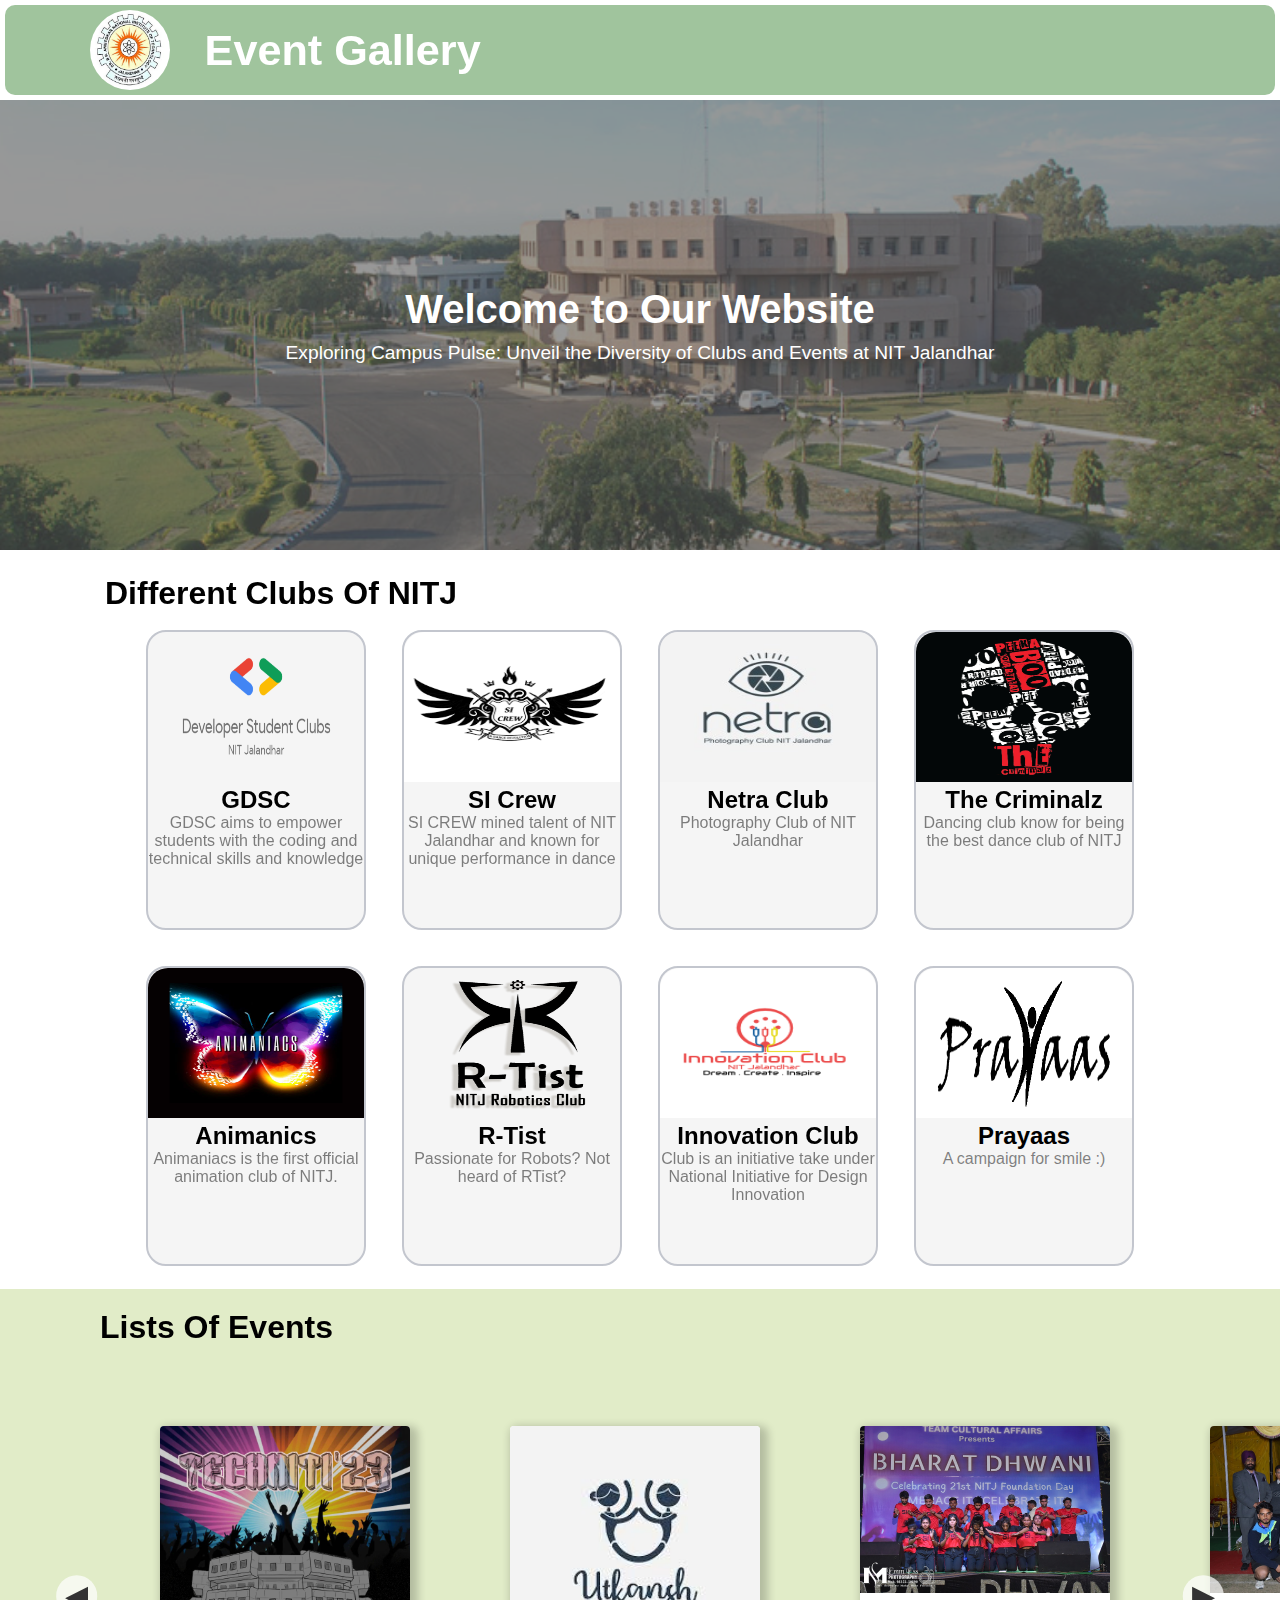
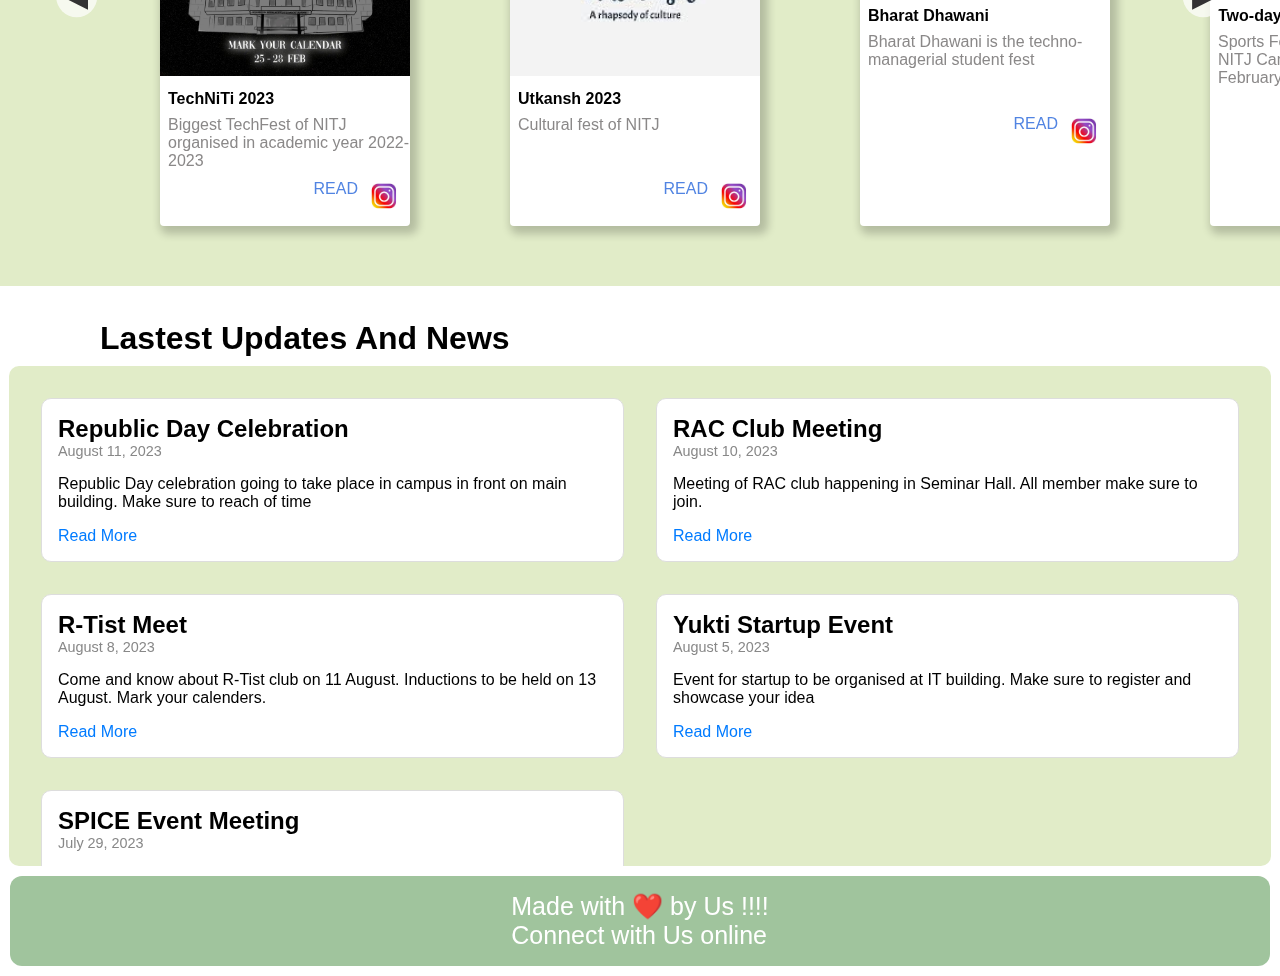
<file: index.html>
<!DOCTYPE html>
<html lang="en">
  <head>
    <meta charset="UTF-8" />
    <meta name="viewport" content="width=device-width, initial-scale=1.0" />
    <title>Event Gallery</title>
    <link rel="stylesheet" href="index.css" />
    <link rel="icon" href="assets/favicon.png" type="image/x-icon" />
  </head>

  <body>
    <header class="header">
      <div class="logo">
        <img class="logoimg" src="./assets/NITJ_edited.jpg" alt="" />
      </div>
      <p class="eventgallary">Event Gallery</p>
    </header>

    <div class="webTop">
      <div class="overlay">
        <h1>Welcome to Our Website</h1>
        <p>
          Exploring Campus Pulse: Unveil the Diversity of Clubs and Events at
          NIT Jalandhar
        </p>
      </div>
    </div>

    <!-- CLUBS LIST -->
    <div class="clubs">
      <h1 class="heading">Different Clubs Of NITJ</h1>
      <div class="ccards">
        <div class="ccard">
          <img
            style="height: 100px; margin-bottom: 25px; margin-top: 25px"
            src="./assets/gdsc_logo.webp"
          />
          <div class="cdesc">
            <h2>GDSC</h2>
            <p>
              GDSC aims to empower students with the coding and technical skills
              and knowledge
            </p>
          </div>
          <a
            href="https://gdsc.community.dev/dr-b-r-ambedkar-national-institute-of-technology-nit-jalandhar/"
            target="_blank"
          >
            <button class="card-button">Visit Website</button>
          </a>
        </div>
        <div class="ccard">
          <img src="./assets/ai_logo.png" />
          <div class="cdesc">
            <h2>SI Crew</h2>
            <p>
              SI CREW mined talent of NIT Jalandhar and known for unique
              performance in dance
            </p>
          </div>
          <a href="https://www.youtube.com/@sicrew1140/" target="_blank">
            <button class="card-button">Visit Website</button>
          </a>
        </div>
        <div class="ccard">
          <img src="./assets/netra_logo.jpeg" />
          <div class="cdesc">
            <h2>Netra Club</h2>
            <p>Photography Club of NIT Jalandhar</p>
          </div>
          <a
            href="https://www.linkedin.com/company/netra-photography-club-nitj/about/"
            target="_blank"
          >
            <button class="card-button">Visit Website</button>
          </a>
        </div>
        <div class="ccard">
          <img src="./assets/criminal_logo.png" />
          <div class="cdesc">
            <h2>The Criminalz</h2>
            <p>Dancing club know for being the best dance club of NITJ</p>
          </div>
          <a href="https://www.nitj.ac.in/clubs/Criminalz.html" target="_blank">
            <button class="card-button">Visit Website</button>
          </a>
        </div>
        <div class="ccard">
          <img src="./assets/animatics_logo.jpg" />
          <div class="cdesc">
            <h2>Animanics</h2>
            <p>Animaniacs is the first official animation club of NITJ.</p>
          </div>
          <a href="https://www.nitj.ac.in/clubs/animanics.html" target="_blank">
            <button class="card-button">Visit Website</button>
          </a>
        </div>
        <div class="ccard">
          <img
            style="width: 70%; margin-left: 18%"
            src="./assets/rtist_logo.png"
          />
          <div class="cdesc">
            <h2>R-Tist</h2>
            <p>Passionate for Robots? Not heard of RTist?</p>
          </div>
          <a href="https://v1.nitj.ac.in/rtist/" target="_blank">
            <button class="card-button">Visit Website</button>
          </a>
        </div>
        <div class="ccard">
          <img src="./assets/innovation_logo.png" />
          <div class="cdesc">
            <h2>Innovation Club</h2>
            <p>
              Club is an initiative take under National Initiative for Design
              Innovation
            </p>
          </div>
          <a
            href="https://www.facebook.com/innovationclubnitj/"
            target="_blank"
          >
            <button class="card-button">Visit Website</button>
          </a>
        </div>
        <div class="ccard">
          <img src="./assets/prayaas_logo.png" />
          <div class="cdesc">
            <h2>Prayaas</h2>
            <p>A campaign for smile :)</p>
          </div>
          <a href="https://v1.nitj.ac.in/prayaas/" target="_blank">
            <button class="card-button">Visit Website</button>
          </a>
        </div>
      </div>
    </div>
    <!-- EVENT LIST -->
    <div class="eventlist">
      <h1 class="heading">Lists Of Events</h1>
      <div class="slider-btns">
        <button id="prevBtn" class="slider-btn">&#9664;</button>
        <button id="nextBtn" class="slider-btn">&#9654;</button>
      </div>
      <div class="ecards-container">
        <div class="ecards">
          <a href="./tec.html" target="_blank">
            <div class="ecard1">
              <div>
                <img class="ecardimg1" src="./assets/tic23.webp" alt="No img" />
              </div>
              <div class="disc4">
                <p class="top4">
                  <strong>TechNiTi 2023</strong><br /><span
                    style="color: rgb(138, 136, 136)"
                  >
                  </span>
                </p>

                <p class="discr4">
                  Biggest TechFest of NITJ organised in academic year 2022-2023
                </p>
              </div>

              <div class="foot4">
                <div>
                  <a class="read" href="#">READ</a>
                </div>

                <div>
                  <a
                    class="bookmark"
                    href="https://www.instagram.com/techniti_nitj/"
                    ><img class="footinsta" src="./assets/insta.jpeg"
                  /></a>
                </div>
              </div>
            </div>
          </a>

          <div class="ecard1">
            <div>
              <img
                class="ecardimg1"
                src="./assets/utkansh_ep.jpeg"
                alt="No img"
              />
            </div>
            <div class="disc4">
              <p class="top4">
                <strong>Utkansh 2023</strong><br /><span
                  style="color: rgb(138, 136, 136)"
                >
                </span>
              </p>

              <p class="discr4">Cultural fest of NITJ<br /><br /><br /></p>
            </div>

            <div class="foot4">
              <div>
                <a class="read" href="https://en.wikipedia.org/wiki/Mountain"
                  >READ</a
                >
              </div>

              <div>
                <a
                  class="bookmark"
                  href="https://en.wikipedia.org/wiki/List_of_mountain_types"
                  ><img class="footinsta" src="./assets/insta.jpeg"
                /></a>
              </div>
            </div>
          </div>

          <div class="ecard1">
            <div>
              <img class="ecardimg1" src="./assets/bd_ep.jpeg" alt="No img" />
            </div>
            <div class="disc4">
              <p class="top4">
                <strong>Bharat Dhawani</strong><br /><span
                  style="color: rgb(138, 136, 136)"
                >
                </span>
              </p>

              <p class="discr4">
                Bharat Dhawani is the techno-managerial student fest<br /><br /><br />
              </p>
            </div>

            <div class="foot4">
              <div>
                <a class="read" href="https://en.wikipedia.org/wiki/Mountain"
                  >READ</a
                >
              </div>

              <div>
                <a
                  class="bookmark"
                  href="https://en.wikipedia.org/wiki/List_of_mountain_types"
                  ><img class="footinsta" src="./assets/insta.jpeg"
                /></a>
              </div>
            </div>
          </div>

          <div class="ecard1">
            <div>
              <img
                class="ecardimg1"
                src="./assets/sportfest_ep.jpeg"
                alt="No img"
              />
            </div>
            <div class="disc4">
              <p class="top4">
                <strong>Two-days Sports Fest 2023 </strong><br /><span
                  style="color: rgb(138, 136, 136)"
                >
                </span>
              </p>

              <p class="discr4">
                Sports Fest 2023 concluded at NITJ Campus on 10th and 11th
                February, 2023
                <br /><br />
              </p>
            </div>

            <div class="foot4">
              <div>
                <a class="read" href="https://en.wikipedia.org/wiki/Mountain"
                  >READ</a
                >
              </div>

              <div>
                <a
                  class="bookmark"
                  href="https://en.wikipedia.org/wiki/List_of_mountain_types"
                  ><img class="footinsta" src="./assets/insta.jpeg"
                /></a>
              </div>
            </div>
          </div>

          <div class="ecard1">
            <div>
              <img class="ecardimg1" src="./assets/rp_ep.jpeg" alt="No img" />
            </div>
            <div class="disc4">
              <p class="top4">
                <strong>74th Republic Day</strong><br /><span
                  style="color: rgb(138, 136, 136)"
                >
                </span>
              </p>

              <p class="discr4">
                Republic Day celebration done in foggy day<br /><br /><br />
              </p>
            </div>

            <div class="foot4">
              <div>
                <a class="read" href="https://en.wikipedia.org/wiki/Mountain"
                  >READ</a
                >
              </div>

              <div>
                <a
                  class="bookmark"
                  href="https://en.wikipedia.org/wiki/List_of_mountain_types"
                  ><img class="footinsta" src="./assets/insta.jpeg"
                /></a>
              </div>
            </div>
          </div>

          <div class="ecard1">
            <div>
              <img class="ecardimg1" src="./assets/srm_ep.jpeg" alt="No img" />
            </div>
            <div class="disc4">
              <p class="top4">
                <strong>Shramdaan</strong><br /><span
                  style="color: rgb(138, 136, 136)"
                >
                </span>
              </p>

              <p class="discr4">
                Special campaign 2.0 for Swachhta Cleanliness drive "Shramdaan"
                has been celebrated on 2nd Oct 2022
              </p>
            </div>

            <div class="foot4">
              <div>
                <a class="read" href="https://en.wikipedia.org/wiki/Mountain"
                  >READ</a
                >
              </div>

              <div>
                <a
                  class="bookmark"
                  href="https://www.instagram.com/techniti_nitj/"
                  ><img class="footinsta" src="./assets/insta.jpeg"
                /></a>
              </div>
            </div>
          </div>

          <div class="ecard1">
            <div>
              <img class="ecardimg1" src="./assets/smth_ep.jpg" alt="No img" />
            </div>
            <div class="disc4">
              <p class="top4">
                <strong>ISTE Faculty Section Convention</strong><br /><span
                  style="color: rgb(138, 136, 136)"
                >
                </span>
              </p>

              <p class="discr4">
                Indian Society for Technical Education Dr B R Ambedkar NIT
                Jalandhar has organized ISTE Faculty Section Conventions<br /><br />
              </p>
            </div>

            <div class="foot4">
              <div>
                <a class="read" href="https://en.wikipedia.org/wiki/Mountain"
                  >READ</a
                >
              </div>

              <div>
                <a
                  class="bookmark"
                  href="https://en.wikipedia.org/wiki/List_of_mountain_types"
                  ><img class="footinsta" src="./assets/insta.jpeg"
                /></a>
              </div>
            </div>
          </div>
        </div>
      </div>
    </div>

    <div class="news">
      <h1 class="heading" style="margin-top: 14px">Lastest Updates And News</h1>
      <div class="news-container">
        <article class="news-item">
          <h2 class="news-title">Republic Day Celebration</h2>
          <p class="news-date">August 11, 2023</p>
          <p class="news-content">
            Republic Day celebration going to take place in campus in front on
            main building. Make sure to reach of time
          </p>
          <a class="read-more" href="https://www.nitj.ac.in/">Read More</a>
        </article>

        <article class="news-item">
          <h2 class="news-title">RAC Club Meeting</h2>
          <p class="news-date">August 10, 2023</p>
          <p class="news-content">
            Meeting of RAC club happening in Seminar Hall. All member make sure
            to join.
          </p>
          <a class="read-more" href="#">Read More</a>
        </article>
        <article class="news-item">
          <h2 class="news-title">R-Tist Meet</h2>
          <p class="news-date">August 8, 2023</p>
          <p class="news-content">
            Come and know about R-Tist club on 11 August. Inductions to be held
            on 13 August. Mark your calenders.
          </p>
          <a class="read-more" href="#">Read More</a>
        </article>
        <article class="news-item">
          <h2 class="news-title">Yukti Startup Event</h2>
          <p class="news-date">August 5, 2023</p>
          <p class="news-content">
            Event for startup to be organised at IT building. Make sure to
            register and showcase your idea
          </p>
          <a class="read-more" href="#">Read More</a>
        </article>
        <article class="news-item">
          <h2 class="news-title">SPICE Event Meeting</h2>
          <p class="news-date">July 29, 2023</p>
          <p class="news-content">
            What is SPICE? Who even care and know about SPICE? lol
          </p>
          <a class="read-more" href="#">Don't Read More</a>
        </article>
      </div>
    </div>

    <!-- /////////////////////////////////////////////////////////////footer part/////////////////////////////////////////////////////////// -->
    <footer class="foot">
      <p>Made with ❤️ by Us !!!!</p>
      <p>Connect with Us online</p>
    </footer>

    <script src="index.js"></script>
  </body>
</html>
</file>
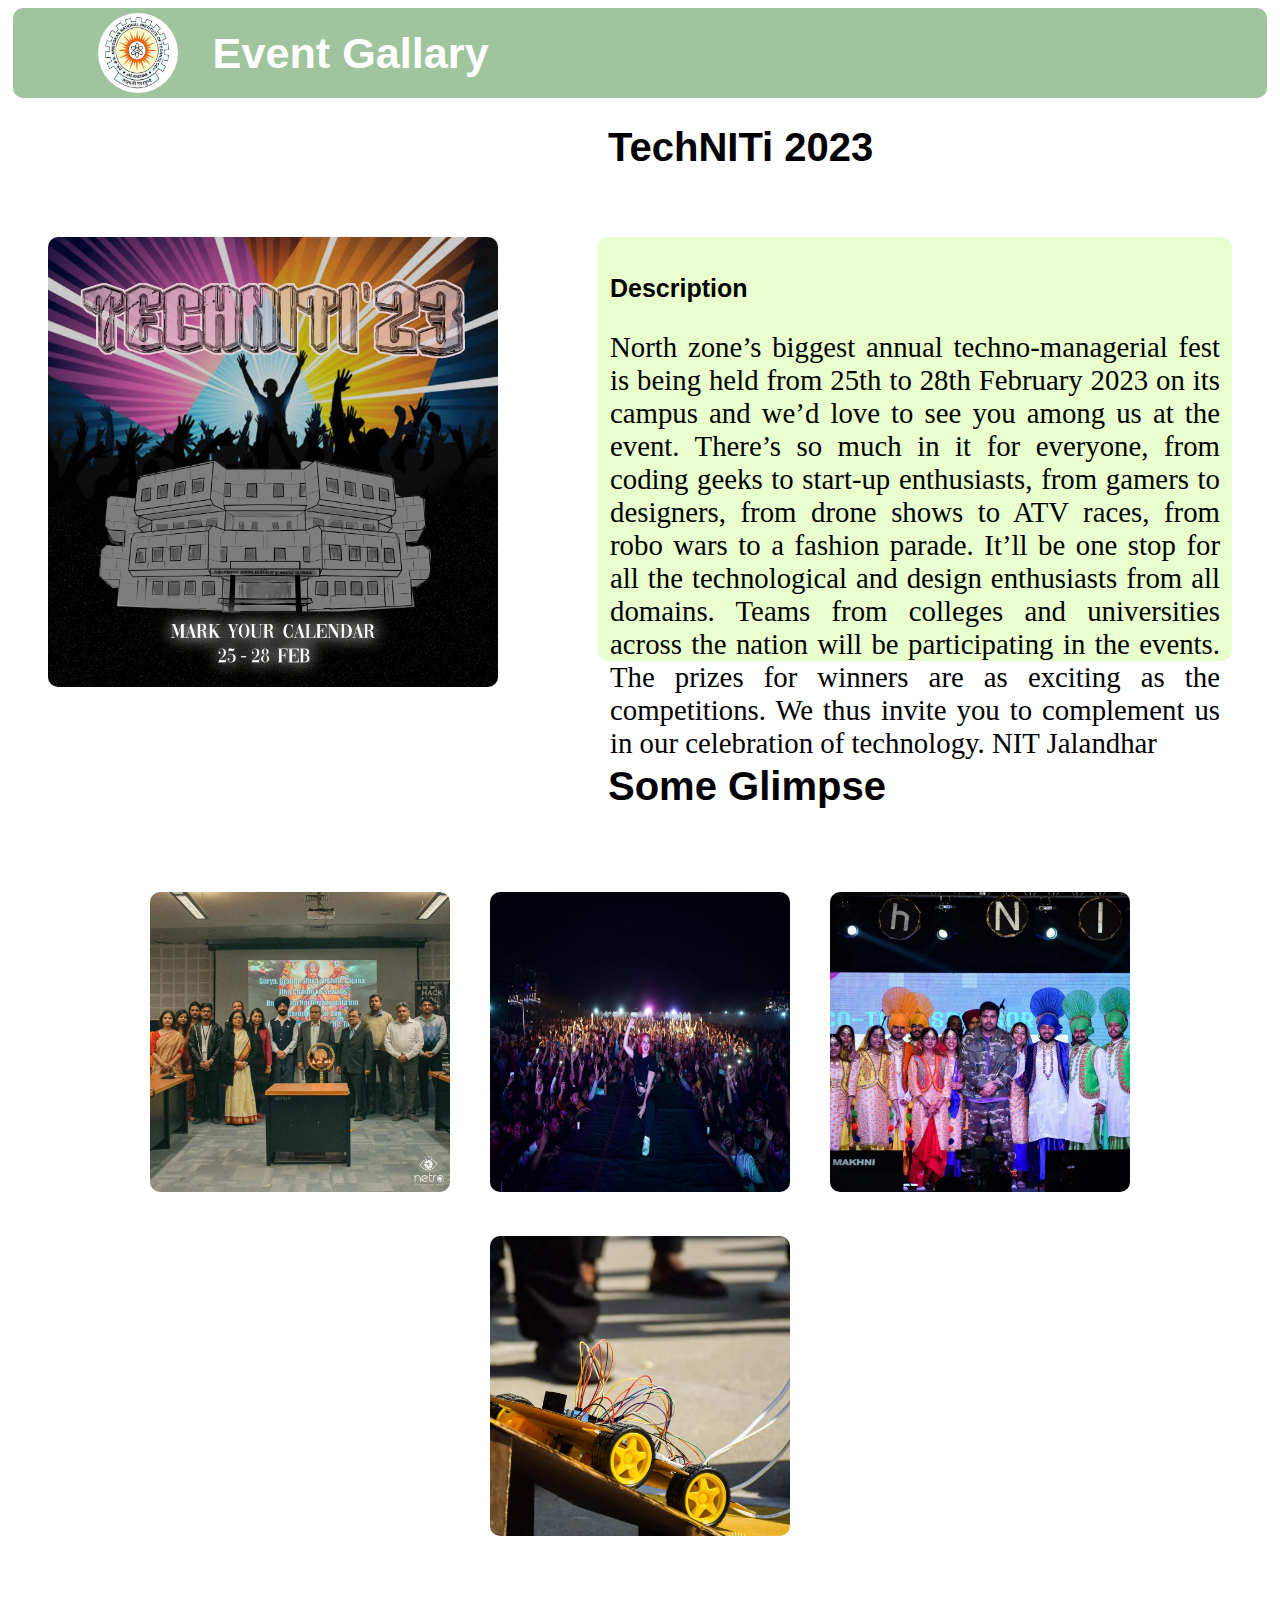
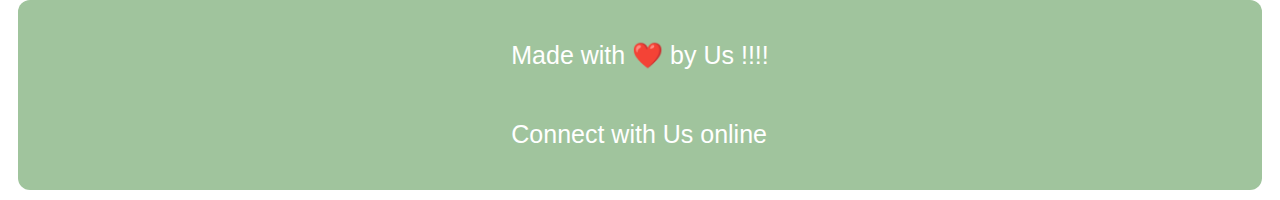
<file: tec.html>
<!DOCTYPE html>
<html lang="en">
  <link rel="stylesheet" href="./tic.css" />
  <link rel="icon" href="assets/favicon.png" type="image/x-icon" />

  <head>
    <meta charset="UTF-8" />
    <meta name="viewport" content="width=device-width, initial-scale=1.0" />
    <title>TechNITI</title>
  </head>
  <body>
    <div>
      <header class="header">
        <div class="logo">
          <img class="logoimg" src="./assets/NITJ_edited.jpg" alt="" />
        </div>
        <p class="eventgallary">Event Gallary</p>
      </header>

      <div>
        <h1>TechNITi 2023</h1>
        <div class="ticflex">
          <div>
            <img class="ticimg" src="./assets/tic23.webp" />
          </div>
          <div class="aboutcontainer">
            <h3>Description</h3>
            <p class="disc">
              North zone’s biggest annual techno-managerial fest is being held
              from 25th to 28th February 2023 on its campus and we’d love to see
              you among us at the event. There’s so much in it for everyone,
              from coding geeks to start-up enthusiasts, from gamers to
              designers, from drone shows to ATV races, from robo wars to a
              fashion parade. It’ll be one stop for all the technological and
              design enthusiasts from all domains. Teams from colleges and
              universities across the nation will be participating in the
              events. The prizes for winners are as exciting as the
              competitions. We thus invite you to complement us in our
              celebration of technology. NIT Jalandhar
            </p>
          </div>
        </div>
        <div>
            <h2> Some Glimpse</h2>
            <div class="glimpsimgs">
                <div>
                    <img class="glimpseimgs img1" src="./assets/tic1.webp">
                </div>
                <div>
                    <img class="glimpseimgs img2" src="./assets/tic2.jpg">
                </div>
                <div>
                    <img class="glimpseimgs img3" src="./assets/tic3.webp">
                </div>
                <div>
                    <img class="glimpseimgs img4" src="./assets/tic4.webp">
                </div>


            </div>
          </div>
      </div>

      <footer class="foot">
        <p>Made with ❤️ by Us !!!!</p>
        <p>Connect with Us online</p>
      </footer>
    </div>
  </body>
</html>
</file>
<file: index.css>
* {
  margin: 0px;
  padding: 0px;
  box-sizing: border-box;
  font-family: "Segoe UI", Tahoma, Geneva, Verdana, sans-serif;
}
a {
  text-decoration: none;
}
a:visited {
  text-decoration: none; /* Removes underlines from visited links */
  color: black;
}
@media (max-width: 767px) {
  .logo {
    display: none;
  }
}

.header {
  margin: 5px;
  border-radius: 10px;
  display: flex;
  flex-direction: row;
  justify-content: flex-start;
  align-content: center;
  background: #a0c49d;
  /* position: sticky;
    top: 0;
    z-index: 10; */
  /* width: 100%; */
  height: 90px;
}

.eventgallary {
  display: flex;
  /* margin-top: 10px; */
  color: white;
  flex-wrap: wrap;
  font-weight: 700;
  font-size: 2.7rem;
  margin-left: 30px;
  align-content: center;
}
.logoimg {
  width: 5rem;
  height: 5rem;
  justify-self: center;
  border-radius: 50%;
}

.logo {
  margin-left: 5rem;
  padding: 0.3rem;
}

.webTop {
  background-image: url("./assets/topBG.jpeg");
  background-size: cover;
  background-position: center;
  height: 50vh;
  display: flex;
  justify-content: center;
  align-items: center;
  opacity: 0.8;
}

.overlay {
  display: flex;
  background-color: rgba(0, 0, 0, 0.5);
  flex-direction: column;
  /* padding: 20px; */
  text-align: center;
  justify-content: center;
  color: white;
  /* max-width: 600px; */
  height: 100%;
  width: 100%;
}

.overlay h1 {
  font-size: 2.5em;
  margin-bottom: 10px;
}

.overlay p {
  font-size: 1.2em;
}

.heading {
  margin-left: 100px;
  padding-top: 20px;
}

.clubs {
  margin: 5px;
}

.ccards {
  display: flex;
  align-items: center;
  justify-content: center;
  flex-wrap: wrap;
}

.ccard {
  /* display: flex;
  justify-content: space-between; */
  width: 220px;
  height: 300px;
  margin: 18px;
  border-radius: 20px;
  background: #f5f5f5;
  position: relative;
  /* padding: 1.8rem; */
  border: 2px solid #c3c6ce;
  transition: 0.5s ease-out;
  overflow: visible;
  font-family: "Segoe UI", Tahoma, Geneva, Verdana, sans-serif;
}

.ccard > img {
  height: 150px;
  width: 100%;
  border-top-left-radius: 20px;
  border-top-right-radius: 20px;
}

.cdesc {
  display: flex;
  flex-direction: column;
  justify-content: space-around;
  align-items: center;
  text-align: center;
}

.cdesc > p {
  /* align-items: center;
  align-content: center; */
  color: #05050582;
}
.card-button {
  cursor: pointer;
  transform: translate(-50%, 125%);
  width: 60%;
  border-radius: 1rem;
  border: none;
  background-color: #a0c49d;
  color: #fff;
  font-size: 1rem;
  padding: 0.5rem 1rem;
  position: absolute;
  left: 50%;
  bottom: 0;
  opacity: 0;
  transition: 0.3s ease-out;
}

.ccard:hover {
  border-color: #a0c49d;
  box-shadow: 0 4px 18px 0 rgba(0, 0, 0, 0.25);
}

.ccard:hover .card-button {
  transform: translate(-50%, 50%);
  opacity: 1;
}

.eventlist {
  background: #e1ecc8;
}
.ecards {
  padding: 50px;
  margin: 10px;
  display: flex;
  flex-wrap: wrap;
  gap: 100px;
}
.ecard1 {
  border-radius: 4px;
  box-shadow: 4px 4px 8px 4px rgba(0, 0, 0, 0.2);
  transition: 0.3s;
  width: 250px;
  background: white;
  transition: all 0.3s ease-in-out;
}
.ecard1:hover {
  box-shadow: 8px 8px 16px 4px rgba(0, 0, 0, 0.2);
  scale: 1.2;
}

.ecardimg1 {
  border-top-left-radius: 4px;
  border-top-right-radius: 4px;
  width: 250px;
}

.foot4 {
  margin: 10px;
  display: flex;
  justify-content: flex-end;
  gap: 10px;
}

.disc4 {
  margin-top: 10px;
  margin-left: 8px;
}
.discr4 {
  margin-top: 8px;
  color: rgb(138, 136, 136);
}

.top4 > strong {
  color: black;
}
.read {
  text-decoration: none;
  color: rgb(81, 132, 226);
}

.footinsta {
  width: 2rem;
  height: 2rem;
  justify-self: center;
  border-radius: 50%;
}

.ecards-container {
  overflow: hidden;
  position: relative;
}
.ecards {
  display: flex;
  flex-wrap: nowrap;
  transition: transform 0.3s ease-in-out;
}
.slider-btn {
  position: absolute;
  top: 250px;
  z-index: 10;

  border: none;
  background: rgba(255, 255, 255, 0.7);
  font-family: inherit;
  color: #333;
  border-radius: 50%;
  height: 2.6rem;
  width: 2.6rem;
  font-size: 1.875rem;
  cursor: pointer;
}
.slider-btns {
  position: relative;
  display: flex;
  justify-content: center;
  align-items: center;
  margin-bottom: 20px;
}
#prevBtn {
  left: 6%;
  transform: translate(-50%, -50%);
}

#nextBtn {
  right: 6%;
  transform: translate(50%, -50%);
}

/* /////////////////////////////////////////////foorter part//////////////////////////////////////////////////////// */
.foot {
  display: flex;
  flex-direction: column;
  flex-wrap: wrap;
  padding: 16px;
  background: #a0c49d;
  color: #fff;
  margin: 10px;
  border-radius: 12px;
  justify-content: center;
  align-content: center;
  font-size: 25px;
}

/* .foothead {
  margin-left: 640px;
  justify-content: center;
} */
/* .footer{
  margin-top: 1.75rem;
  font-size: 1.4rem;
  gap: 5rem;
  display: flex;
  justify-content: center;
} */
.news-container {
  height: 500px;
  display: flex;
  flex-wrap: wrap;
  justify-content: space-between;
  padding: 2rem;
  background-color: #e1ecc8;
  margin: 9px;
  border-radius: 10px;
  overflow-y: auto;
  scrollbar-width: thin;
  scrollbar-color: #a0c49d #e1ecc8;
}

.news-container::-webkit-scrollbar {
  width: 6px;
}

.news-container::-webkit-scrollbar-thumb {
  background-color: #a0c49d;
}

.news-container::-webkit-scrollbar-track {
  background-color: #e1ecc8;
}
.news-item {
  width: calc(50% - 1rem);
  border: 1px solid #ddd;
  padding: 1rem;
  margin-bottom: 2rem;
  background-color: white;
  border-radius: 10px;
  display: flex;
  flex-direction: column;
}

.news-title {
  margin: 0;
}

.news-date {
  color: #888;
  font-size: 0.9rem;
}

.news-content {
  margin-top: 1rem;
  flex-grow: 1;
}

.read-more {
  display: inline-block;
  margin-top: 1rem;
  color: #007bff;
  text-decoration: none;
}

.read-more:visited {
  color: #007bff;
}
</file>
<file: tic.css>
* {

  font-family: "Segoe UI", Tahoma, Geneva, Verdana, sans-serif;
}
.header {
    margin: 5px;
    border-radius: 10px;
    display: flex;
    flex-direction: row;
    justify-content: flex-start;
    align-content: center;
    background: #A0C49D  ;
    /* position: sticky;
      top: 0;
      z-index: 10; */
    /* width: 100%; */
    height: 90px;
  }
  /* body{
    background: #E1ECC8;
  } */
  
  .eventgallary {
    display: flex;
    /* margin-top: 10px; */
    color: white;
    flex-wrap: wrap;
    font-weight: 700;
    font-size: 2.7rem;
    margin-left: 30px;
    align-content: center;
  }
  .logoimg {
    width: 5rem;
    height: 5rem;
    justify-self: center;
    border-radius: 50%;
  }
  
  .logo {
    margin-left: 5rem;
    padding: 0.3rem;
  }
  .foot {
  
    display: flex;
    flex-direction: column;
    flex-wrap: wrap;
    padding: 16px;
    background: #A0C49D;
    color: #fff;
    margin: 10px;
    border-radius: 12px;
    justify-content: center;
    align-content: center;
    font-size: 25px;
  }
  .ticimg{
    height: 450px;
    border-radius: 10px;
    
  }
  .ticflex{
    display: flex;
    justify-content: baseline;
    padding: 40px;
    
  }
  .disc {
    font-family: 'Times New Roman';
    font-size: 1.8rem;
  }
  .aboutcontainer {
    /* box-shadow: 0.5rem 0.5rem 1rem 0.5rem rgba(0, 0, 0, 0.2); */
     margin-bottom: 0.5rem; 
    padding: 12px;
    height: 400px;
    border-radius: 10px;
    margin-left: 100px;
    text-align: justify;
    /* width: 1200px; */
    background-color: #E8FFCE;
  }
  .glimpseimgs{
    height: 300px;
    width: 300px;
    border-radius: 10px;
    transition: all 0.3s ease-in-out;
  }
  .glimpsimgs{
    display: flex;
    justify-content: center;
    flex-wrap: wrap;
    gap: 40px;
    padding: 50px;
    
    

  }
  .glimpseimgs:hover{
    scale: 1.2;
  }
  h1,h2 {
    font-size: 40px;
    margin-left: 600px;
  }
  h3{
    font-size: 25px;
  }
</file>
